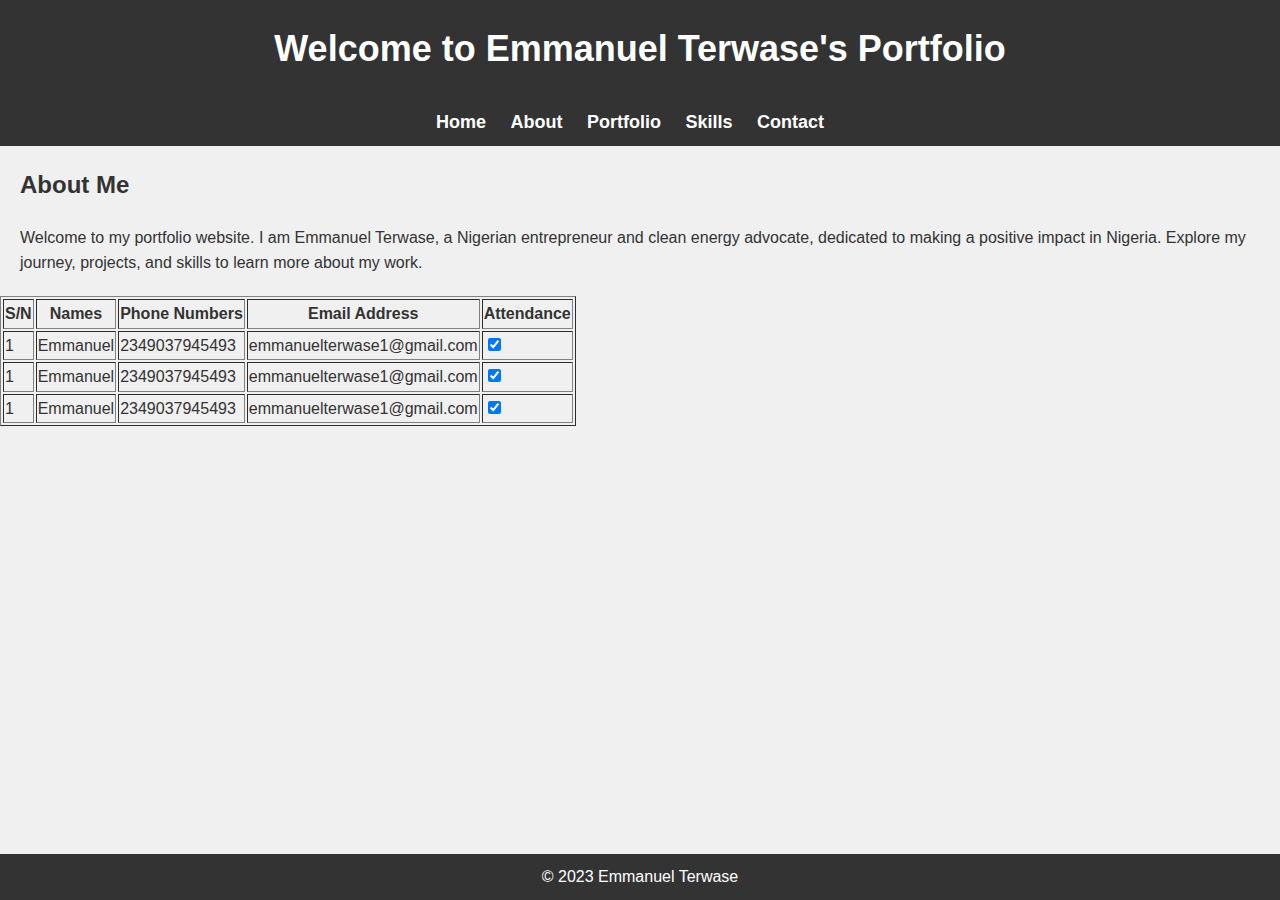
<file: index.html>
<!DOCTYPE html>
<html lang="en">
<head>
    <meta charset="UTF-8">
    <meta name="viewport" content="width=device-width, initial-scale=1.0">
    <title>Emmanuel Terwase - Portfolio</title>
    <link rel="stylesheet" href="styles.css">
</head>
<body>
    <header>
        <h1>Welcome to Emmanuel Terwase's Portfolio</h1>
    </header>
    <nav>
        <ul>
            <li><a href="index.html">Home</a></li>
            <li><a href="about.html">About</a></li>
            <li><a href="portfolio.html">Portfolio</a></li>
            <li><a href="skills.html">Skills</a></li>
            <li><a href="contact.html">Contact</a></li>
        </ul>
    </nav>
    <main>
        <h2>About Me</h2>
        <p>Welcome to my portfolio website. I am Emmanuel Terwase, a Nigerian entrepreneur and clean energy advocate, dedicated to making a positive impact in Nigeria. Explore my journey, projects, and skills to learn more about my work.</p>
    </main>
    <table border="1">
        <thead>
            <th>S/N</th>
            <th>Names</th>
            <th>Phone Numbers</th>
            <th>Email Address</th>
            <th>Attendance</th>
        </thead>
        <tbody>
            <tr>
                <td>1</td>
                <td>Emmanuel</td>
                <td>2349037945493</td>
                <td>emmanuelterwase1@gmail.com</td>
                <td><input type="checkbox" name="Attendance" checked id="attcheck"></td>
            </tr>
            <tr>
                <td>1</td>
                <td>Emmanuel</td>
                <td>2349037945493</td>
                <td>emmanuelterwase1@gmail.com</td>
                <td><input type="checkbox" name="Attendance" checked id="attcheck"></td>
            </tr>
            <tr>
                <td>1</td>
                <td>Emmanuel</td>
                <td>2349037945493</td>
                <td>emmanuelterwase1@gmail.com</td>
                <td><input type="checkbox" name="Attendance" checked id="attcheck"></td>
            </tr>
        </tbody>
    </table>

    <footer>
        <p>&copy; 2023 Emmanuel Terwase</p>
    </footer>
</body>
</html>
</file>
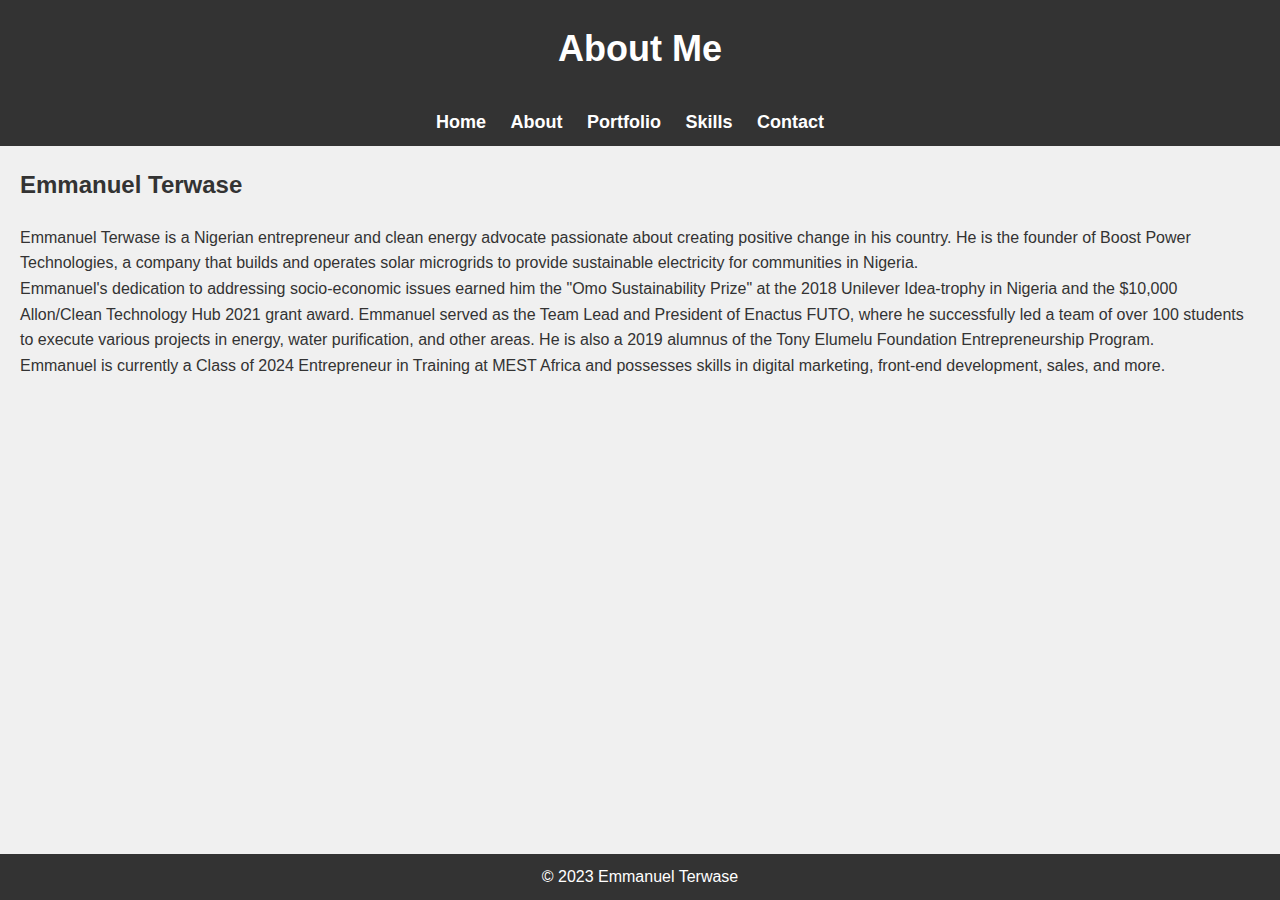
<file: about.html>
<!DOCTYPE html>
<html lang="en">
<head>
    <meta charset="UTF-8">
    <meta name="viewport" content="width=device-width, initial-scale=1.0">
    <title>About Emmanuel Terwase</title>
    <link rel="stylesheet" href="styles.css">
</head>
<body>
    <header>
        <h1>About Me</h1>
    </header>
    <nav>
        <ul>
            <li><a href="index.html">Home</a></li>
            <li><a href="about.html">About</a></li>
            <li><a href="portfolio.html">Portfolio</a></li>
            <li><a href="skills.html">Skills</a></li>
            <li><a href="contact.html">Contact</a></li>
        </ul>
    </nav>
    <main>
        <h2>Emmanuel Terwase</h2>
        <p>Emmanuel Terwase is a Nigerian entrepreneur and clean energy advocate passionate about creating positive change in his country. He is the founder of Boost Power Technologies, a company that builds and operates solar microgrids to provide sustainable electricity for communities in Nigeria.</p>
        <p>Emmanuel's dedication to addressing socio-economic issues earned him the "Omo Sustainability Prize" at the 2018 Unilever Idea-trophy in Nigeria and the $10,000 Allon/Clean Technology Hub 2021 grant award. Emmanuel served as the Team Lead and President of Enactus FUTO, where he successfully led a team of over 100 students to execute various projects in energy, water purification, and other areas. He is also a 2019 alumnus of the Tony Elumelu Foundation Entrepreneurship Program.</p>
        <p>Emmanuel is currently a Class of 2024 Entrepreneur in Training at MEST Africa and possesses skills in digital marketing, front-end development, sales, and more.</p>
    </main>
    <footer>
        <p>&copy; 2023 Emmanuel Terwase</p>
    </footer>
</body>
</html>
</file>
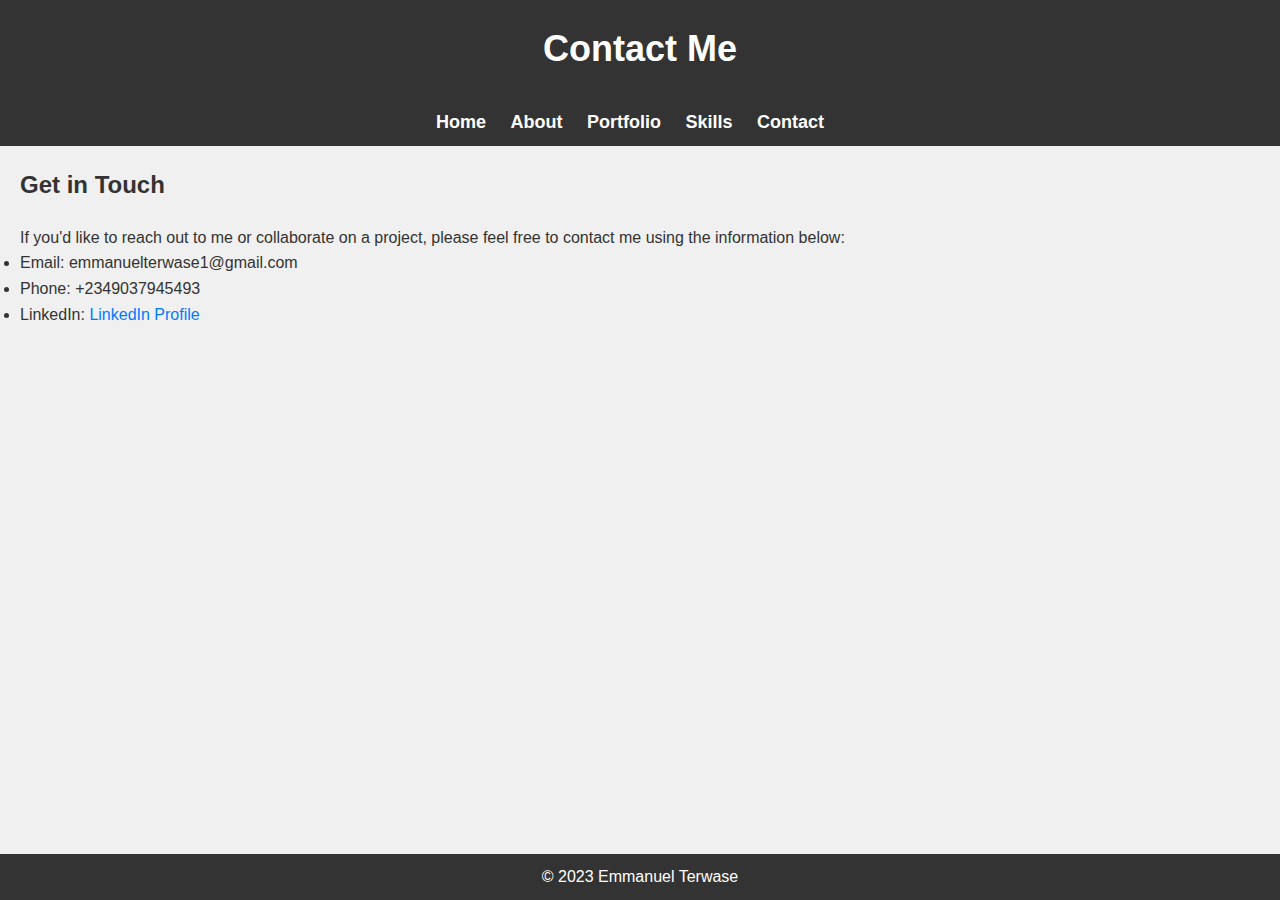
<file: contact.html>
<!DOCTYPE html>
<html lang="en">
<head>
    <meta charset="UTF-8">
    <meta name="viewport" content="width=device-width, initial-scale=1.0">
    <title>Contact - Emmanuel Terwase</title>
    <link rel="stylesheet" href="styles.css">
</head>
<body>
    <header>
        <h1>Contact Me</h1>
    </header>
    <nav>
        <ul>
            <li><a href="index.html">Home</a></li>
            <li><a href="about.html">About</a></li>
            <li><a href="portfolio.html">Portfolio</a></li>
            <li><a href="skills.html">Skills</a></li>
            <li><a href="contact.html">Contact</a></li>
        </ul>
    </nav>
    <main>
        <h2>Get in Touch</h2>
        <p>If you'd like to reach out to me or collaborate on a project, please feel free to contact me using the information below:</p>
        <ul>
            <li>Email: emmanuelterwase1@gmail.com</li>
            <li>Phone: +2349037945493</li>
            <li>LinkedIn: <a href="https://www.linkedin.com/in/emmanuel-terwase" target="_blank">LinkedIn Profile</a></li>
        </ul>
    </main>
    <footer>
        <p>&copy; 2023 Emmanuel Terwase</p>
    </footer>
</body>
</html>
</file>
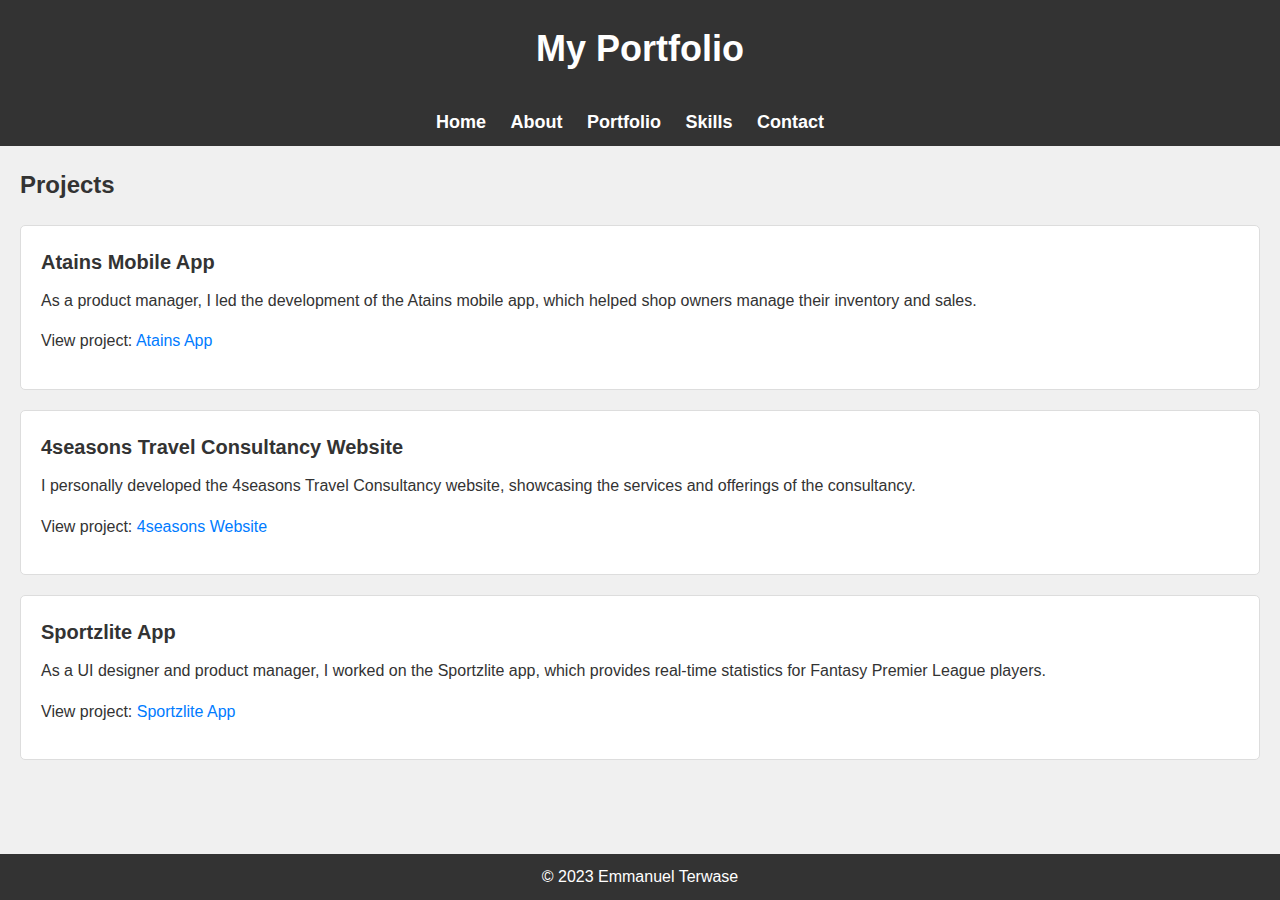
<file: portfolio.html>
<!DOCTYPE html>
<html lang="en">
<head>
    <meta charset="UTF-8">
    <meta name="viewport" content="width=device-width, initial-scale=1.0">
    <title>Portfolio - Emmanuel Terwase</title>
    <link rel="stylesheet" href="styles.css">
</head>
<body>
    <header>
        <h1>My Portfolio</h1>
    </header>
    <nav>
        <ul>
            <li><a href="index.html">Home</a></li>
            <li><a href="about.html">About</a></li>
            <li><a href="portfolio.html">Portfolio</a></li>
            <li><a href="skills.html">Skills</a></li>
            <li><a href="contact.html">Contact</a></li>
        </ul>
    </nav>
    <main>
        <h2>Projects</h2>

        <!-- Project 1: Atains mobile app -->
        <div class="project">
            <h3>Atains Mobile App</h3>
            <p>As a product manager, I led the development of the Atains mobile app, which helped shop owners manage their inventory and sales.</p>
            <p>View project: <a href="https://bit.ly/AtainsApp" target="_blank">Atains App</a></p>
        </div>

        <!-- Project 2: 4seasons Travel Consultancy website -->
        <div class="project">
            <h3>4seasons Travel Consultancy Website</h3>
            <p>I personally developed the 4seasons Travel Consultancy website, showcasing the services and offerings of the consultancy.</p>
            <p>View project: <a href="https://4seasons.com.ng" target="_blank">4seasons Website</a></p>
        </div>

        <!-- Project 3: Sportzlite app -->
        <div class="project">
            <h3>Sportzlite App</h3>
            <p>As a UI designer and product manager, I worked on the Sportzlite app, which provides real-time statistics for Fantasy Premier League players.</p>
            <p>View project: <a href="https://bit.ly/SportzliteFPL" target="_blank">Sportzlite App</a></p>
        </div>

    </main>
    <footer>
        <p>&copy; 2023 Emmanuel Terwase</p>
    </footer>
</body>
</html>
</file>
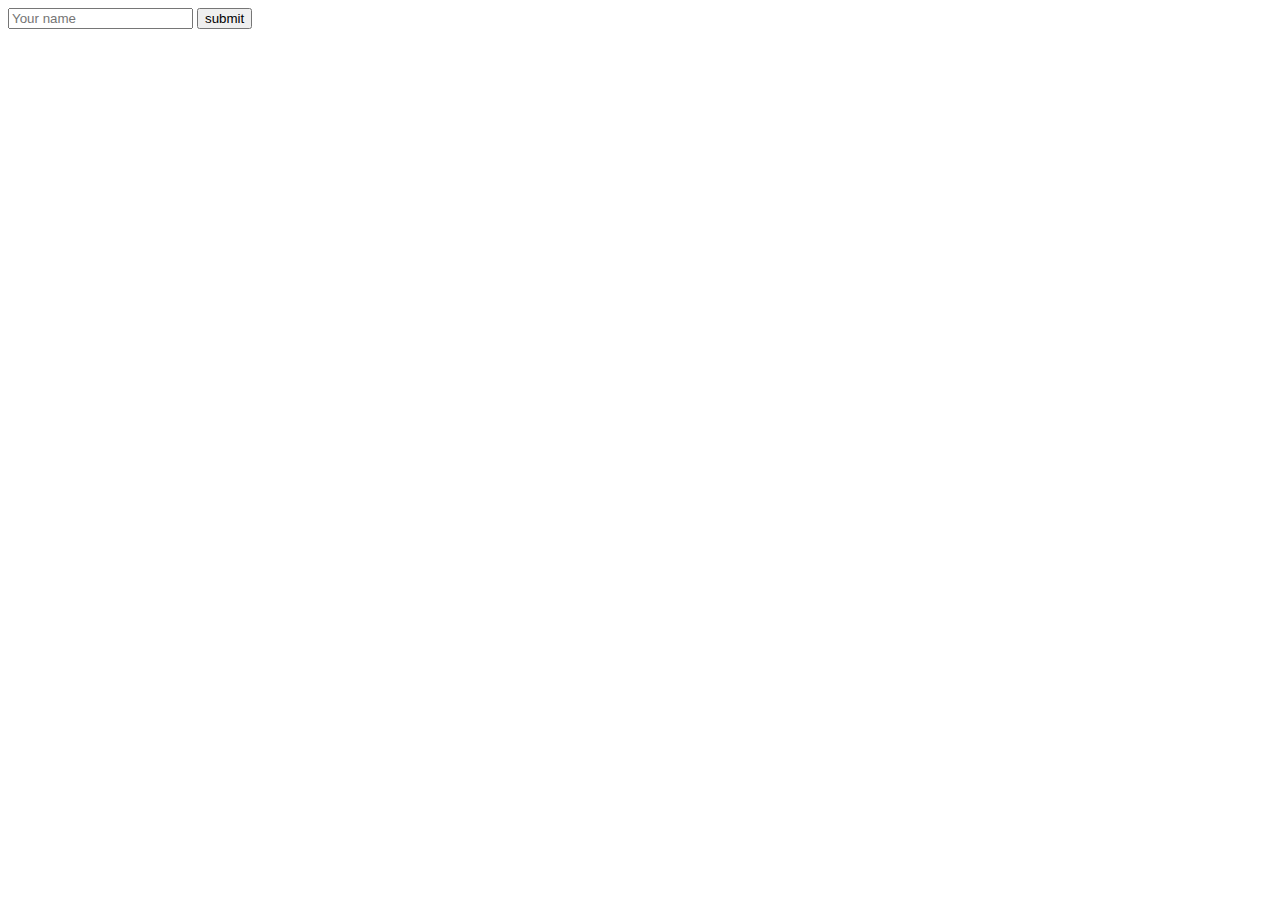
<file: registration.html>
<!DOCTYPE html>
<html lang="en">
<head>
    <meta charset="UTF-8">
    <meta name="viewport" content="width=device-width, initial-scale=1.0">
    <title>Document</title>
</head>
<body>
    <input type="text" value="" placeholder="Your name">
    <button type="submit">submit</button>
</body>
</html>
</file>
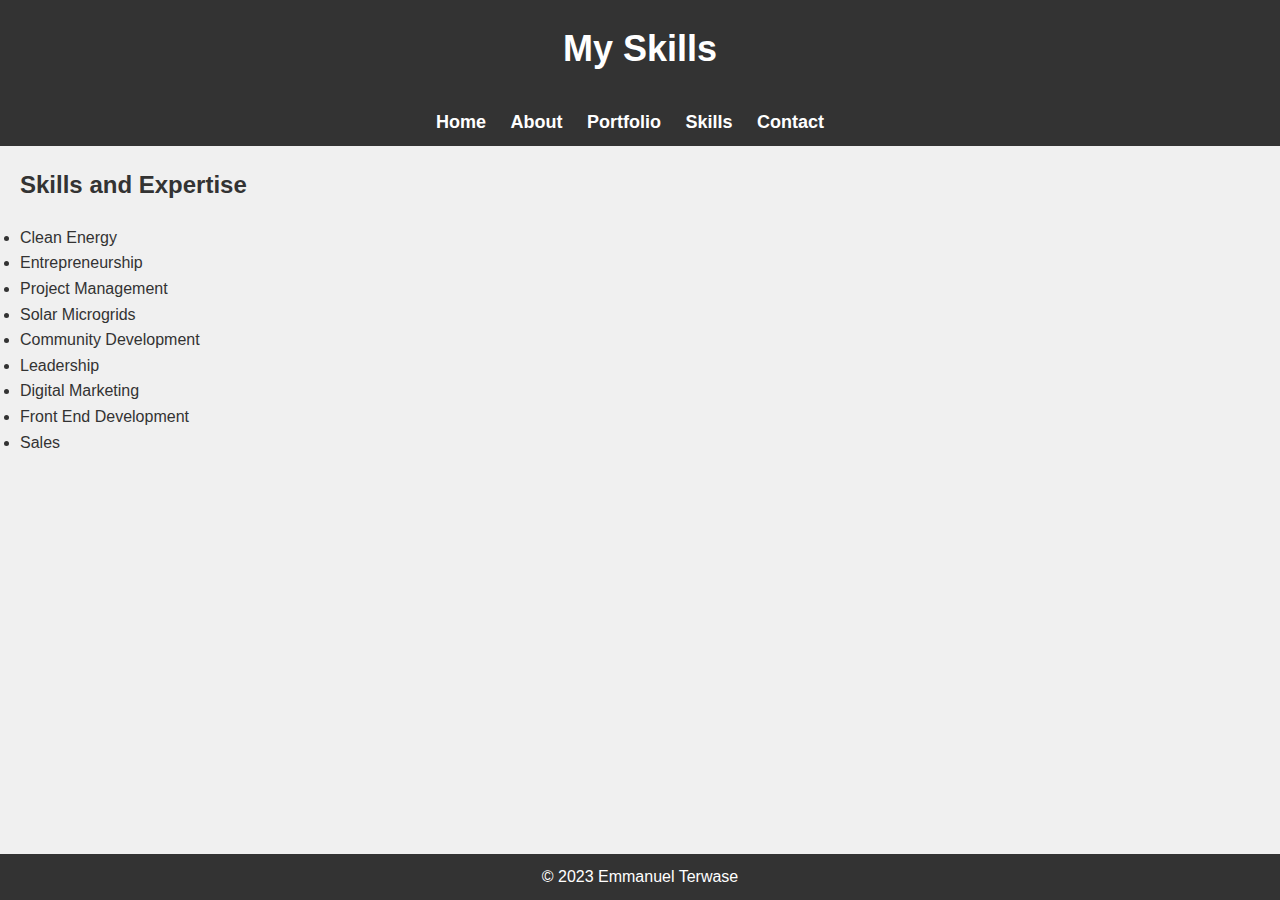
<file: skills.html>
<!DOCTYPE html>
<html lang="en">
<head>
    <meta charset="UTF-8">
    <meta name="viewport" content="width=device-width, initial-scale=1.0">
    <title>Skills - Emmanuel Terwase</title>
    <link rel="stylesheet" href="styles.css">
</head>
<body>
    <header>
        <h1>My Skills</h1>
    </header>
    <nav>
        <ul>
            <li><a href="index.html">Home</a></li>
            <li><a href="about.html">About</a></li>
            <li><a href="portfolio.html">Portfolio</a></li>
            <li><a href="skills.html">Skills</a></li>
            <li><a href="contact.html">Contact</a></li>
        </ul>
    </nav>
    <main>
        <h2>Skills and Expertise</h2>
        <ul>
            <li>Clean Energy</li>
            <li>Entrepreneurship</li>
            <li>Project Management</li>
            <li>Solar Microgrids</li>
            <li>Community Development</li>
            <li>Leadership</li>
            <li>Digital Marketing</li>
            <li>Front End Development</li>
            <li>Sales</li>
        </ul>
    </main>
    <footer>
        <p>&copy; 2023 Emmanuel Terwase</p>
    </footer>
</body>
</html>
</file>
<file: styles.css>
/* Reset some default browser styles */
body, h1, h2, h3, p, ul, li {
    margin: 0;
    padding: 0;
}

/* Set a background color and text color for the entire website */
body {
    font-family: Arial, sans-serif;
    background-color: #f0f0f0;
    color: #333;
    line-height: 1.6;
}

/* Header styles */
header {
    background-color: #333;
    color: #fff;
    text-align: center;
    padding: 20px 0;
}

header h1 {
    font-size: 36px;
}

/* Navigation menu styles */
nav ul {
    list-style-type: none;
    background-color: #333;
    text-align: center;
    padding: 10px 0;
}

nav ul li {
    display: inline;
    margin-right: 20px;
}

nav ul li a {
    text-decoration: none;
    color: #fff;
    font-weight: bold;
    font-size: 18px;
}

/* Main content styles */
main {
    padding: 20px;
}

main h2 {
    font-size: 24px;
    margin-bottom: 20px;
}

/* Project styles */
.project {
    background-color: #fff;
    border: 1px solid #ddd;
    padding: 20px;
    margin-bottom: 20px;
    border-radius: 5px;
}

.project h3 {
    font-size: 20px;
    margin-bottom: 10px;
}

.project p {
    font-size: 16px;
    margin-bottom: 15px;
}

.project a {
    color: #007BFF;
    text-decoration: none;
}

.project a:hover {
    text-decoration: underline;
}

/* Footer styles */
footer {
    text-align: center;
    background-color: #333;
    color: #fff;
    padding: 10px 0;
    position: absolute;
    bottom: 0;
    width: 100%;
}

/* Links styles */
a {
    color: #007BFF;
    text-decoration: none;
}

a:hover {
    text-decoration: underline;
}
</file>
